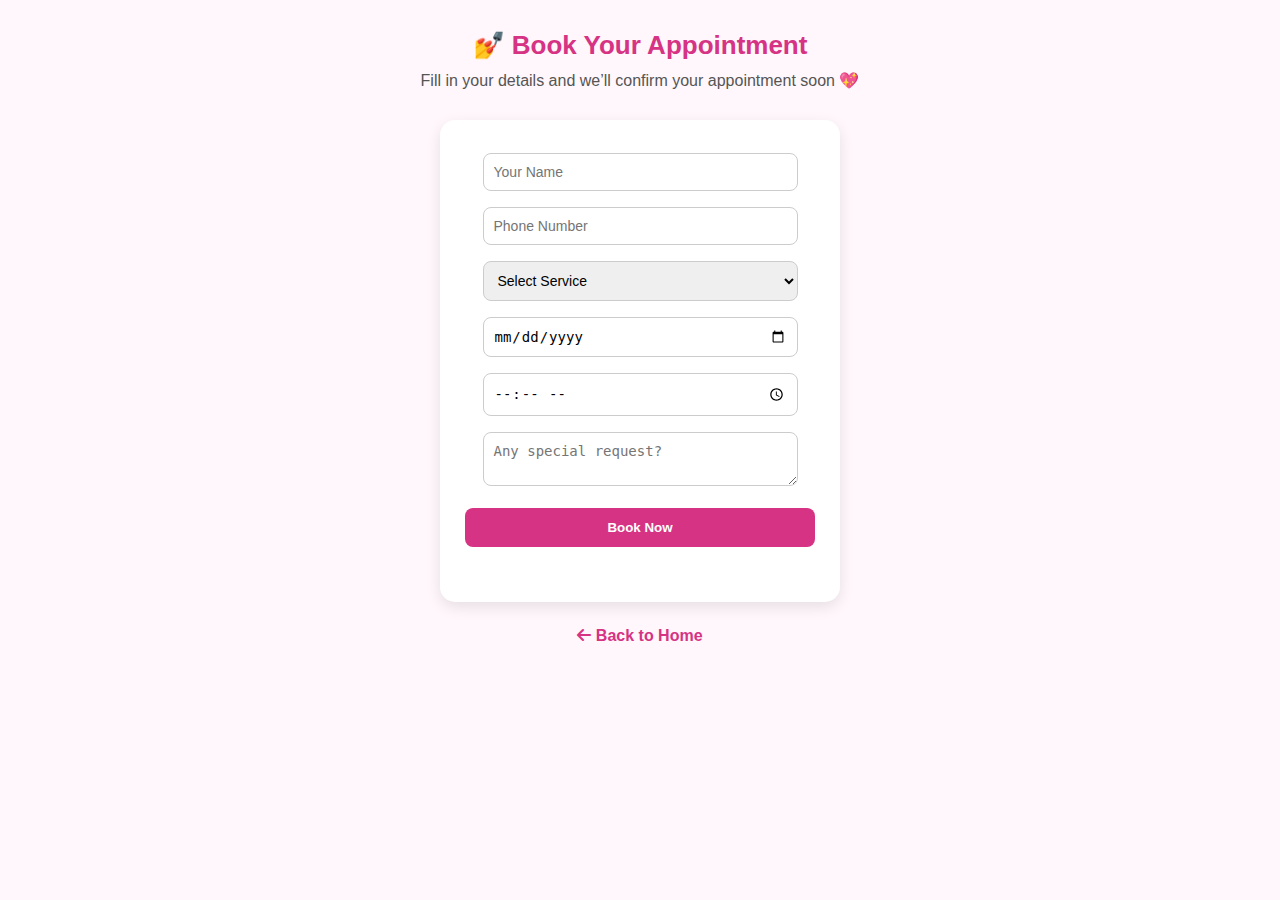
<file: booking.html>
<!DOCTYPE html>
<html lang="en">
<head>
  <meta charset="UTF-8">
  <meta name="viewport" content="width=device-width, initial-scale=1.0">
  <title>Book Appointment | Liz Nails</title>
  <link rel="stylesheet" href="style.css"> <!-- chung với trang chính -->
  <link rel="stylesheet" href="booking.css">  <!-- CSS riêng cho form booking -->
  <link rel="stylesheet" href="https://cdnjs.cloudflare.com/ajax/libs/font-awesome/6.5.0/css/all.min.css">
</head>
<body>
  <h1>💅 Book Your Appointment</h1>
  <p>Fill in your details and we’ll confirm your appointment soon 💖</p>

  <form id="bookingForm">
    <input type="text" name="name" placeholder="Your Name" required>
    <input type="tel" name="phone" placeholder="Phone Number" required>
    <select name="service" required>
      <option value="">Select Service</option>
      <option>Manicure</option>
      <option>Pedicure</option>
      <option>Shellac Nails</option>
      <option>Acrylic Extensions</option>
      <option>Biogel</option>
      <option>Waxing</option>
      <option>Threading</option>
      <option>Lash Lift</option>
      <option>Eyelash Extension</option>
    </select>
    <input type="date" name="date" required>
    <input type="time" name="time" required>
    <textarea name="note" placeholder="Any special request?"></textarea>
    <button type="submit">Book Now</button>
    <p id="msg"></p>
  </form>

  <a href="index.html" class="back"><i class="fa-solid fa-arrow-left"></i> Back to Home</a>

  <script>
    const scriptURL = 'https://script.google.com/macros/s/AKfycbyXuhWLKrTZ22nKs5-5h9f0uFlUZthozH6gjkGF69PzMnNBHAHY7TwIokHsegFn6cM/exec';
    const form = document.getElementById('bookingForm');
    const msg = document.getElementById('msg');

    form.addEventListener('submit', e => {
      e.preventDefault();
      msg.textContent = "⏳ Sending...";
      fetch(scriptURL, { method: 'POST', body: new FormData(form)})
        .then(response => {
          msg.style.color = 'green';
          msg.textContent = '✅ Appointment booked! We’ll contact you soon 💕';
          form.reset();
        })
        .catch(error => {
          msg.style.color = 'red';
          msg.textContent = '❌ Something went wrong. Please try again!';
        });
    });
  </script>
</body>
</html>
</file>
<file: style.css>
@font-face {
    src: url(Playlist\ Script.otf);
    font-family: 'Playlist Script';
    font-weight: normal;
    font-style: normal;
  }

@font-face {
    font-family: 'Montserrat Variable' ;
    src: url(Montserrat-VariableFont_wght.ttf);
    font-weight: normal;
    font-style: normal;
}

@font-face {
    font-family: 'Montserrat Light' ;
    src: url(Montserrat-Light.ttf);
    font-weight: normal;
    font-style: normal;
}
  
* {
    margin: 0;
    padding: 0;
    box-sizing: border-box;
}

body, html {
    height: 100%;
    font-family: 'Arial', sans-serif;
}

.bg {
    position: fixed;
    top: 0;
    left: 0;
    width: 100%;
    height: 100%;
    object-fit: cover;
    filter: brightness(60%);
    z-index: -1;
}

.overlay {
    display: flex;
    justify-content: center;
    align-items: center;
    height: 100%;
    padding: 20px;
}

/* Sử dụng Flexbox để căn chỉnh */
.container {
    display: flex;
    flex-wrap: wrap;
    justify-content: space-around;
}

.card {
    background-color: rgba(255, 255, 255, 0.85);
    flex: 1 1 300px;
    margin: 10px;
    padding: 60px 20px 30px;
    width: 90%;
    max-width: 400px;
    text-align: center;
    border-radius: 20px;
    position: relative;
    box-shadow: 0 4px 15px rgba(0, 0, 0, 0.2);
  }

@media screen and (max-width: 768px) {
    .card {
        background-color: rgba(255, 255, 255, 0.85);
        padding: 60px 20px 30px;
        width: 90%;
        text-align: center;
        border-radius: 20px;
        position: relative;
        box-shadow: 0 4px 15px rgba(0, 0, 0, 0.2);
    }

.card img {
    width: 100%;  /* Đảm bảo hình ảnh chiếm toàn bộ chiều rộng của card */
    height: auto;  /* Để chiều cao tự động điều chỉnh */
}
  .logo {
  position: absolute;
  top: -50px;
  left: 50%;
  transform: translateX(-50%);
}

.logo img {
  width: 120px;             /* Kích thước vừa phải trên desktop */
  height: 120px;
  border-radius: 50%;
  object-fit: cover;
  background-color: white;
  box-shadow: 0 4px 8px rgba(0, 0, 0, 0.15);
  display: block;
}

/* Responsive cho điện thoại */
@media screen and (max-width: 768px) {
  .logo img {
    width: 90px;
    height: 90px;
  }
}


h2 {
    font-family: Playlist Script;
    font-size: 1.5rem;
    color: #2e4d28;
    margin-bottom: 10px;
    font-style: italic;
}

p {
    font-family: Montserrat Variable;
    font-weight: bold;
    font-size: 0.95rem;
    color: #333;
    margin-bottom: 25px;
}

.links .btn {
    display: block;
    margin: 10px auto;
    padding: 12px 20px;
    border-radius: 30px;
    text-decoration: none;
    font-weight: bold;
    width: 100%;
    max-width: 300px;
    transition: 0.3s;
}

.pink {
    font-family: Playlist Script;
    font-size: 1.5rem;
    background-color: white;
    color: #2e4d28;
}

.fb {
    font-family: Montserrat Light;
    background-color: white;
    color: black;
}


.ig {
    font-family: Montserrat Light;
    background-color: white;
    color: black;
}

.btn:hover {
    opacity: 0.8;
}
</file>
<file: booking.css>
body {
  background: #fff7fb;
  font-family: 'Poppins', sans-serif;
  text-align: center;
  padding: 30px;
}

h1 {
  color: #d63384;
  font-size: 26px;
  margin-bottom: 10px;
}

p {
  color: #555;
  margin-bottom: 30px;
}

form {
  background: #fff;
  max-width: 400px;
  margin: 0 auto;
  padding: 25px;
  border-radius: 15px;
  box-shadow: 0 5px 15px rgba(0,0,0,0.1);
  text-align: center;
}

input, select, textarea {
  width: 90%;
  padding: 10px;
  margin: 8px 0;
  border: 1px solid #ccc;
  border-radius: 8px;
  font-size: 14px;
}

button {
  background: #d63384;
  color: #fff;
  font-weight: bold;
  border: none;
  border-radius: 8px;
  padding: 12px 20px;
  width: 100%;
  margin-top: 10px;
  cursor: pointer;
  transition: all 0.2s ease;
}

button:hover {
  opacity: 0.9;
  transform: scale(1.03);
}

#msg {
  margin-top: 12px;
  font-weight: 500;
}

a.back {
  display: inline-block;
  margin-top: 25px;
  color: #d63384;
  text-decoration: none;
  font-weight: bold;
}
</file>
